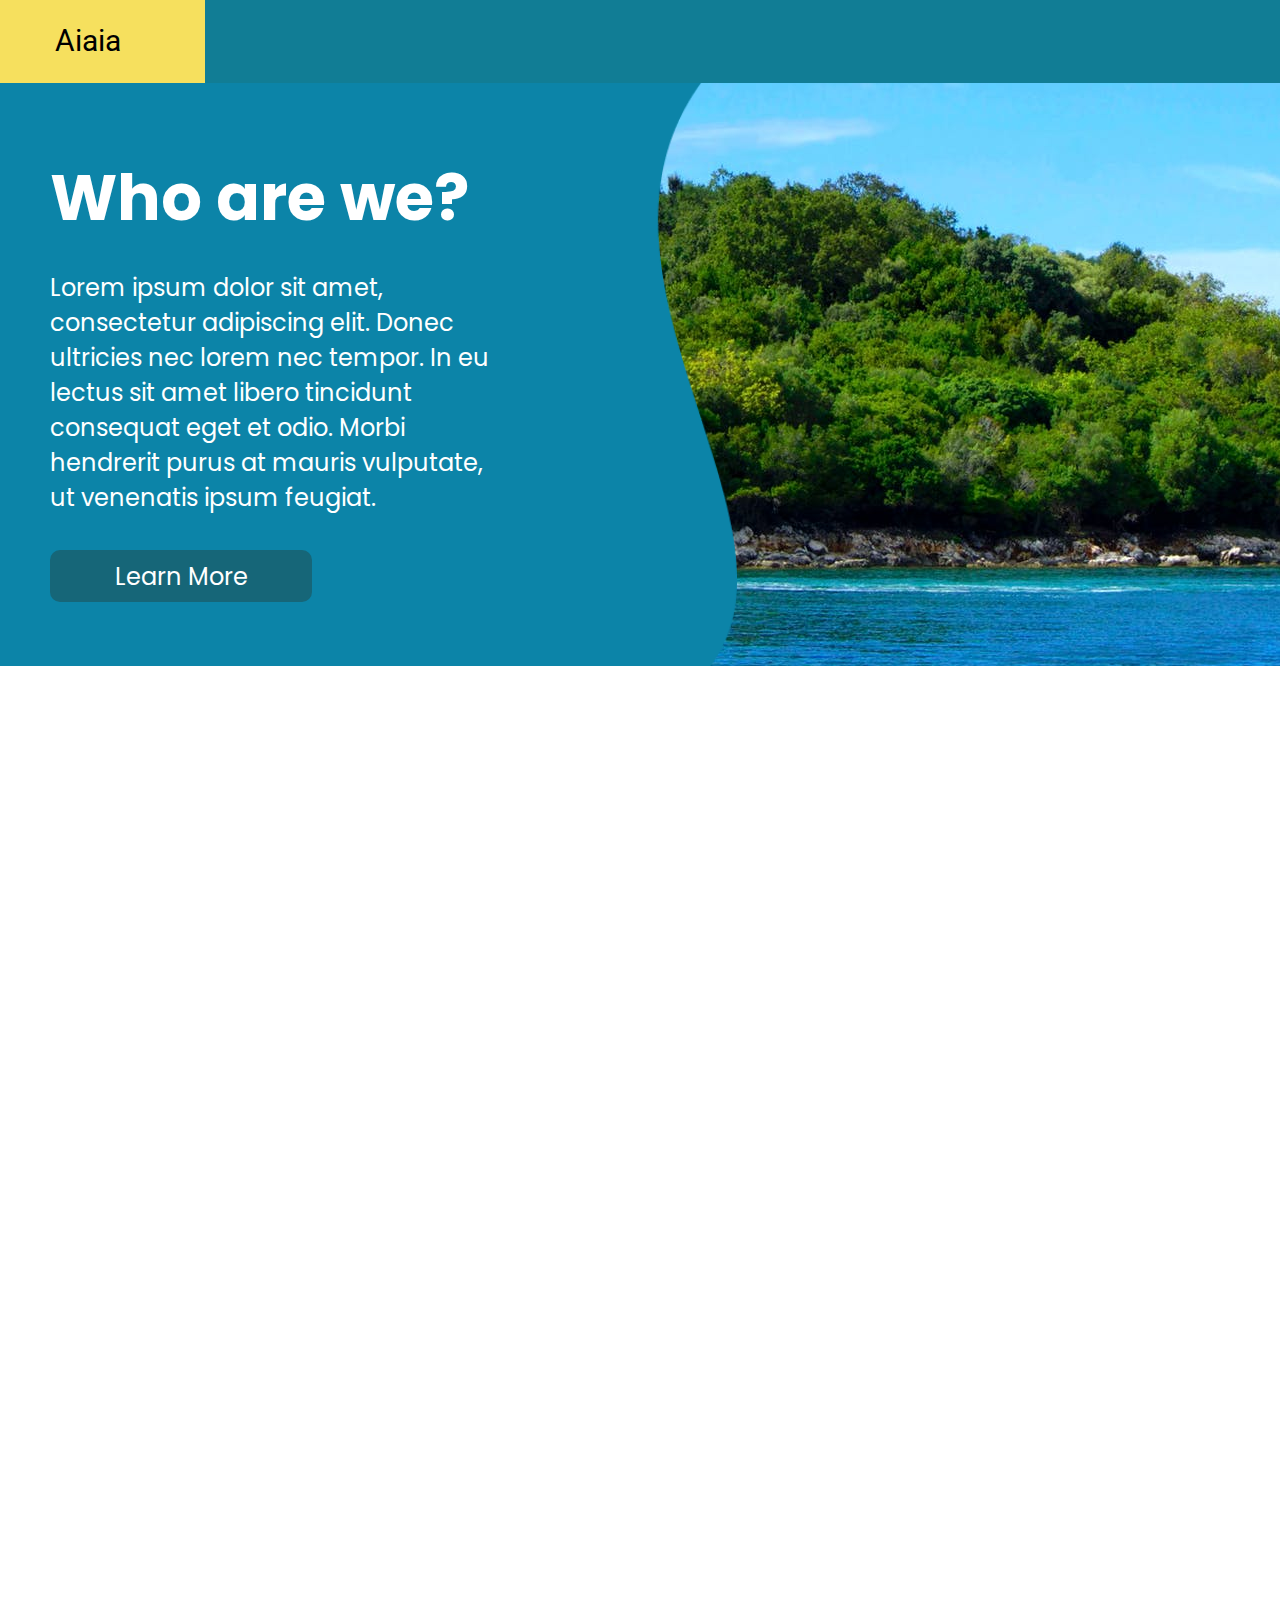
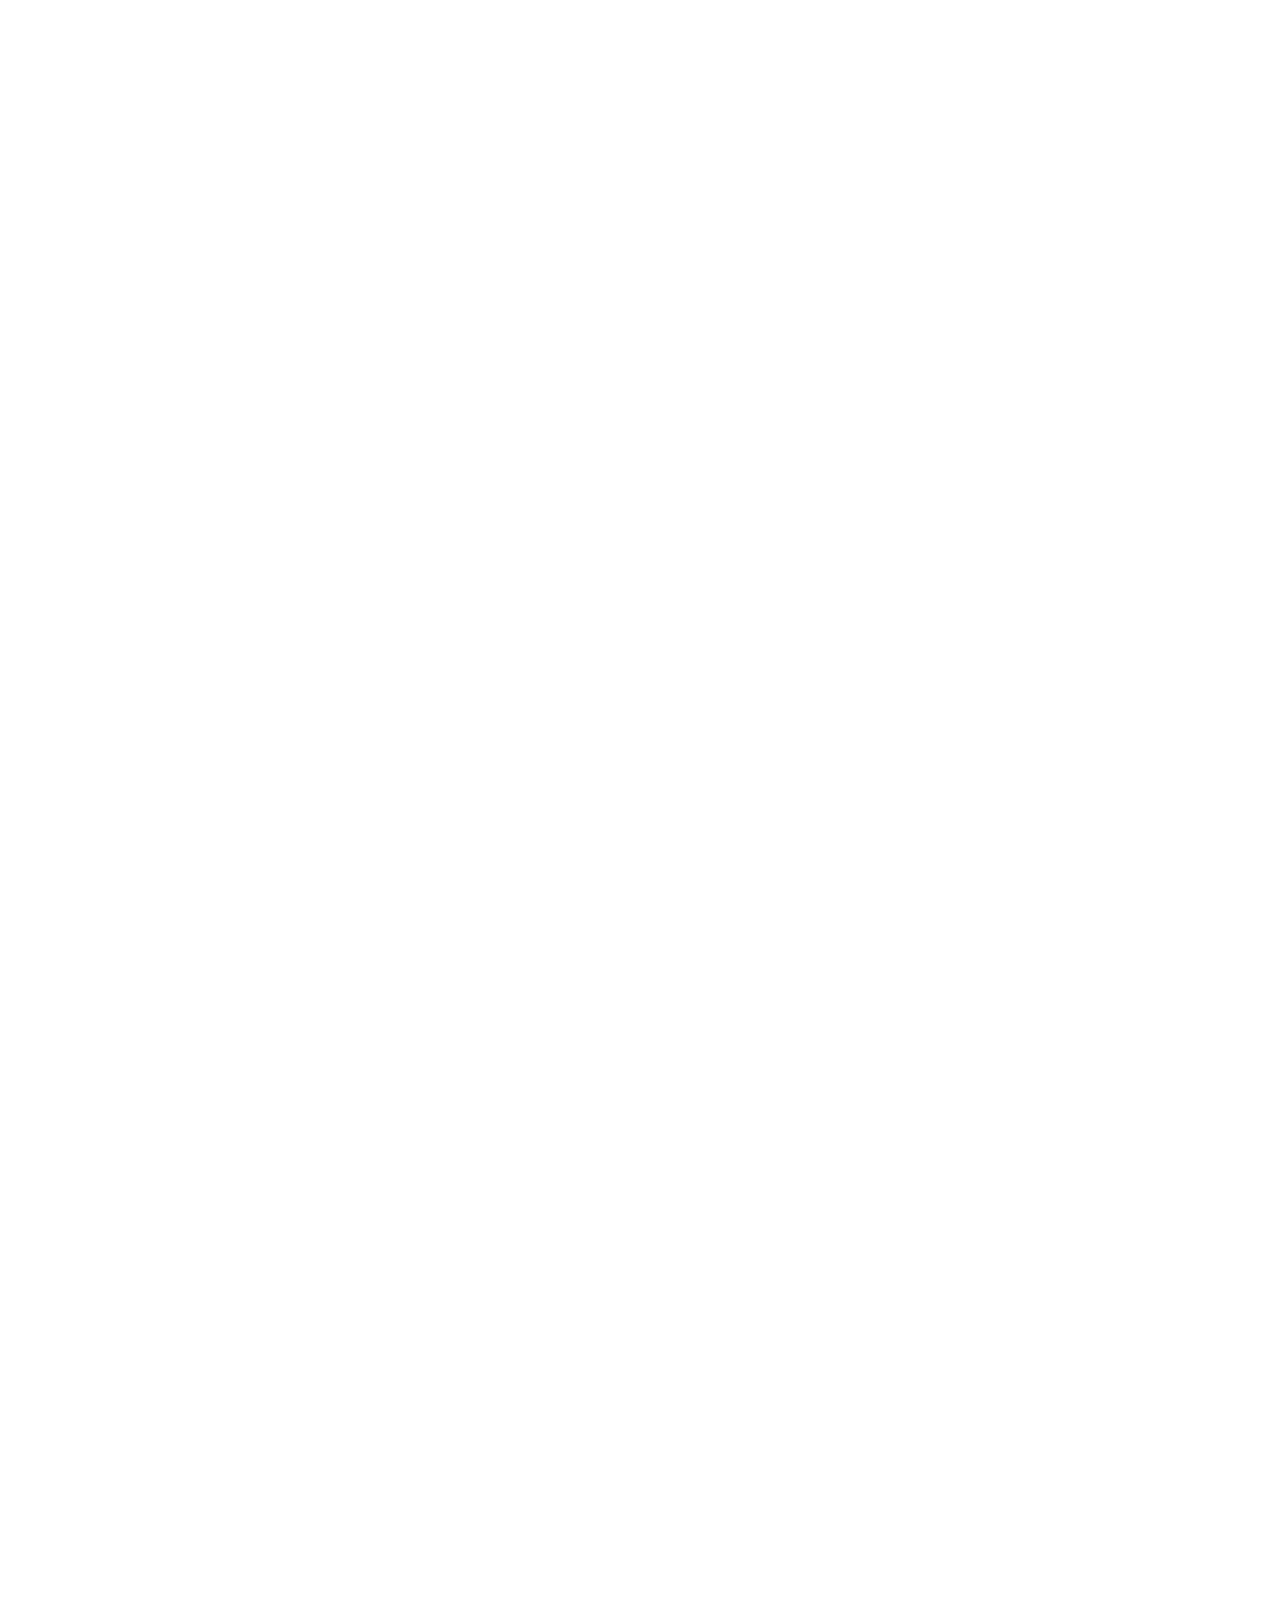
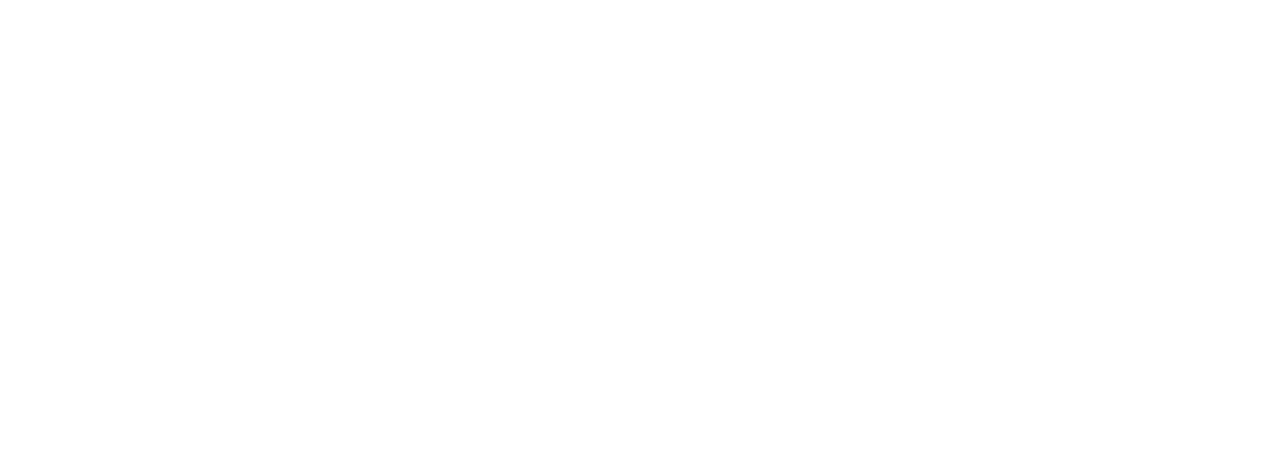
<file: index.html>
<!DOCTYPE html>
<html lang="en">
<head>
    <link rel="preconnect" href="https://fonts.googleapis.com">
<link rel="preconnect" href="https://fonts.gstatic.com" crossorigin>
<link href="https://fonts.googleapis.com/css2?family=Poppins:wght@500&family=Roboto&display=swap" rel="stylesheet">
    <link rel="stylesheet" href="styles.css">
    <meta charset="UTF-8">
    <meta http-equiv="X-UA-Compatible" content="IE=edge">
    <meta name="viewport" content="width=device-width, initial-scale=1.0">
    <title>Aiaia - Home</title>
</head>
<body>
    <header class="nav">

        <div class="logo">Aiaia</div>
        <ul class="nav-links">
            <a href="index.html"><li class="nav-link">Home</li></a>
            <a href="locations.html"><li class="nav-link">Locations</li></a>
            
            <li class="nav-link">Contact</li>
            
        </ul>


    </header>

    <header class="header">
        <img class="wave" src="Rectangle 6.png"  alt="">
        <h1 class="title">Who are we?</h1>
        <p class="par">Lorem ipsum dolor sit amet, consectetur adipiscing elit. Donec ultricies nec lorem nec tempor. In eu lectus sit amet libero tincidunt consequat eget et odio. Morbi hendrerit purus at mauris vulputate, ut venenatis ipsum feugiat. </p>
       <button class="lm">Learn More</button>
    </header>

    <section class="main"></section>
</body>
</html>
</file>
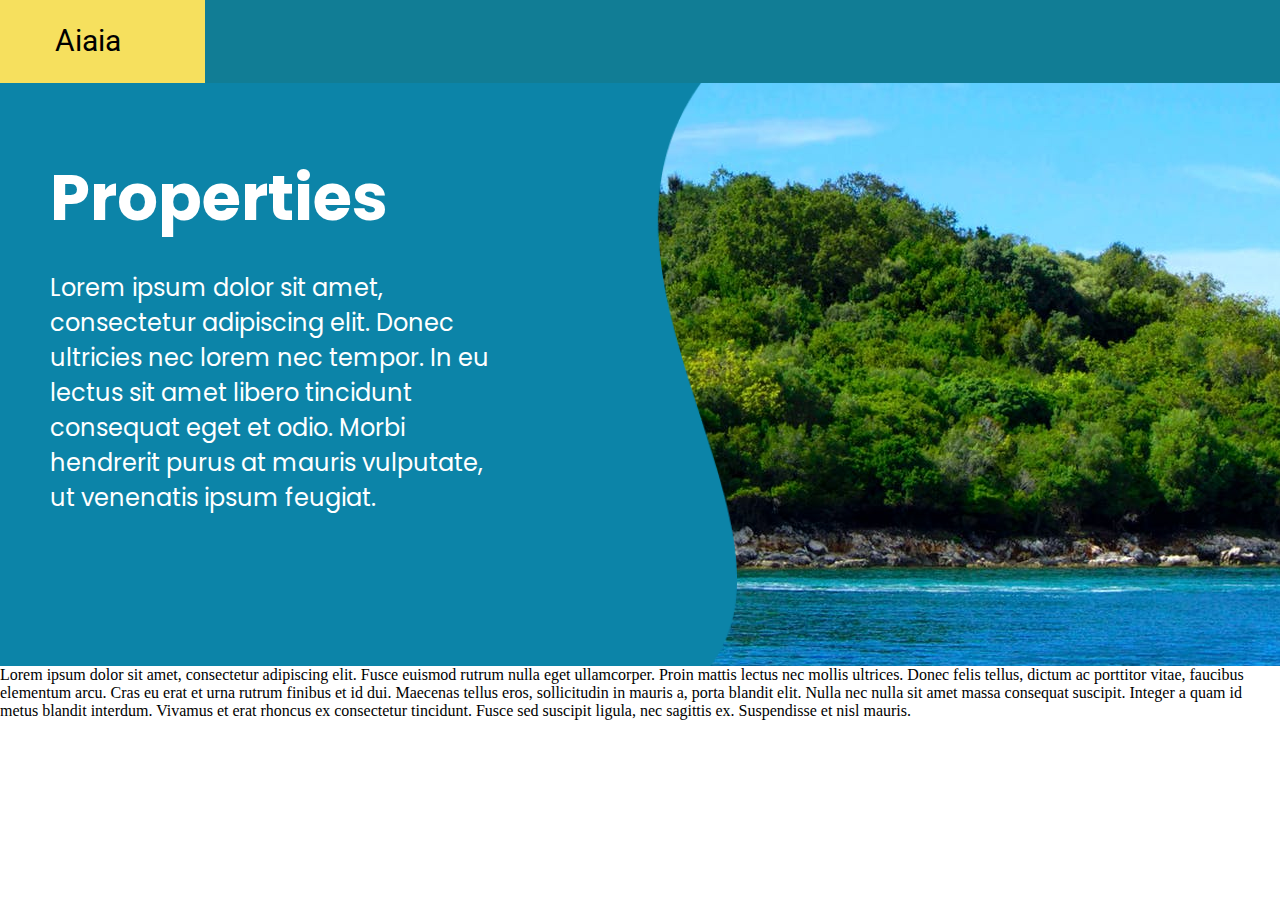
<file: locations.html>
<!DOCTYPE html>
<html lang="en">
<head>
    <link rel="preconnect" href="https://fonts.googleapis.com">
<link rel="preconnect" href="https://fonts.gstatic.com" crossorigin>
<link href="https://fonts.googleapis.com/css2?family=Poppins:wght@500&family=Roboto&display=swap" rel="stylesheet">
    <link rel="stylesheet" href="styles.css">
    <meta charset="UTF-8">
    <meta http-equiv="X-UA-Compatible" content="IE=edge">
    <meta name="viewport" content="width=device-width, initial-scale=1.0">
    <title>Aiaia - Locations</title>
</head>
<body>
    <header class="nav">

        <div class="logo">Aiaia</div>
        <ul class="nav-links">
            <a href="index.html"><li class="nav-link">Home</li></a>
            <a href="locations.html"><li class="nav-link">Locations</li></a>
            <li class="nav-link">Contact</li>
            
        </ul>


    </header>

    <header class="header">
        <img class="wave" src="Rectangle 6.png"  alt="">
        <h1 class="title">Properties</h1>
        <p class="par">Lorem ipsum dolor sit amet, consectetur adipiscing elit. Donec ultricies nec lorem nec tempor. In eu lectus sit amet libero tincidunt consequat eget et odio. Morbi hendrerit purus at mauris vulputate, ut venenatis ipsum feugiat. </p>
       
    </header>

    <section>
        <p class="info">Lorem ipsum dolor sit amet, consectetur adipiscing elit. Fusce euismod rutrum nulla eget ullamcorper. Proin mattis lectus nec mollis ultrices. Donec felis tellus, dictum ac porttitor vitae, faucibus elementum arcu. Cras eu erat et urna rutrum finibus et id dui. Maecenas tellus eros, sollicitudin in mauris a, porta blandit elit. Nulla nec nulla sit amet massa consequat suscipit. Integer a quam id metus blandit interdum. Vivamus et erat rhoncus ex consectetur tincidunt. Fusce sed suscipit ligula, nec sagittis ex. Suspendisse et nisl mauris.</p>
    </section>
</body>
</html>
</file>
<file: styles.css>
* {
  padding: 0;
  margin: 0;
}

.nav {
  font-family: "Roboto", sans-serif;
  height: 83px;
  background-color: #117d95;
}

.nav-links {
  display: flex;
  padding-left: 1450px;
  padding-top: 30px;

  position: relative;
}

.nav-links a {
  text-decoration: none;
}

.nav-link {
  list-style: none;
  font-size: 18px;
  padding-left: 70px;
  color: white;
}

.logo {
  font-size: 30px;
  background-color: #f6e05e;
  width: 150px;
  height: 60px;
  position: absolute;
  align-items: center;
  justify-content: center;
  padding-left: 55px;
  padding-top: 23px;
}

.wave {
  height: 583px;
  pointer-events: none;
}

.header {
  background-image: url("pexels-photo-188029.jpeg");
  background-position: center;
  height: 583px;
}

.title {
  font-family: "Poppins", sans-serif;
  color: rgb(255, 255, 255);

  font-size: 64px;
  position: absolute;
  top: 150px;
  z-index: 1;
  left: 50px;
}

.par {
  font-family: "Poppins", sans-serif;
  font-size: 24px;

  width: 459px;
  position: absolute;
  top: 270px;
  left: 50px;
  color: white;
}

.lm {
  position: absolute;
  width: 262px;
  height: 52px;
  border-radius: 10px;
  border: none;
  background-color: #166678;
  color: white;
  font-size: 24px;
  font-family: "Poppins", sans-serif;
  top: 550px;
  left: 50px;
  cursor: pointer;
}

@media screen and (max-width: 375px) {
  .nav-links {
    display: none;
  }

  .wave {
    height: 213px;
    width: 187px;
  }

  .header {
    height: 213px;
    background-size: 500px;
  }

  .logo {
    width: 90px;
    font-size: 18px;
    height: 31px;
    padding-top: 7px;
  }

  .nav {
    height: 38px;
  }

  .title {
    font-size: 18px;
    font-weight: normal;
  }

  .par {
    font-size: 9px;
  }
}

*::selection {
  background: #f6e05e;
  color: #166678;
}

.main {
  height: 3000px;
}

body::-webkit-scrollbar {
  width: 7px;
}

body::-webkit-scrollbar-track {
  display: none;
}

body::-webkit-scrollbar-thumb {
  background-color: rgb(83, 83, 83);

  border-radius: 15px;
}
</file>
